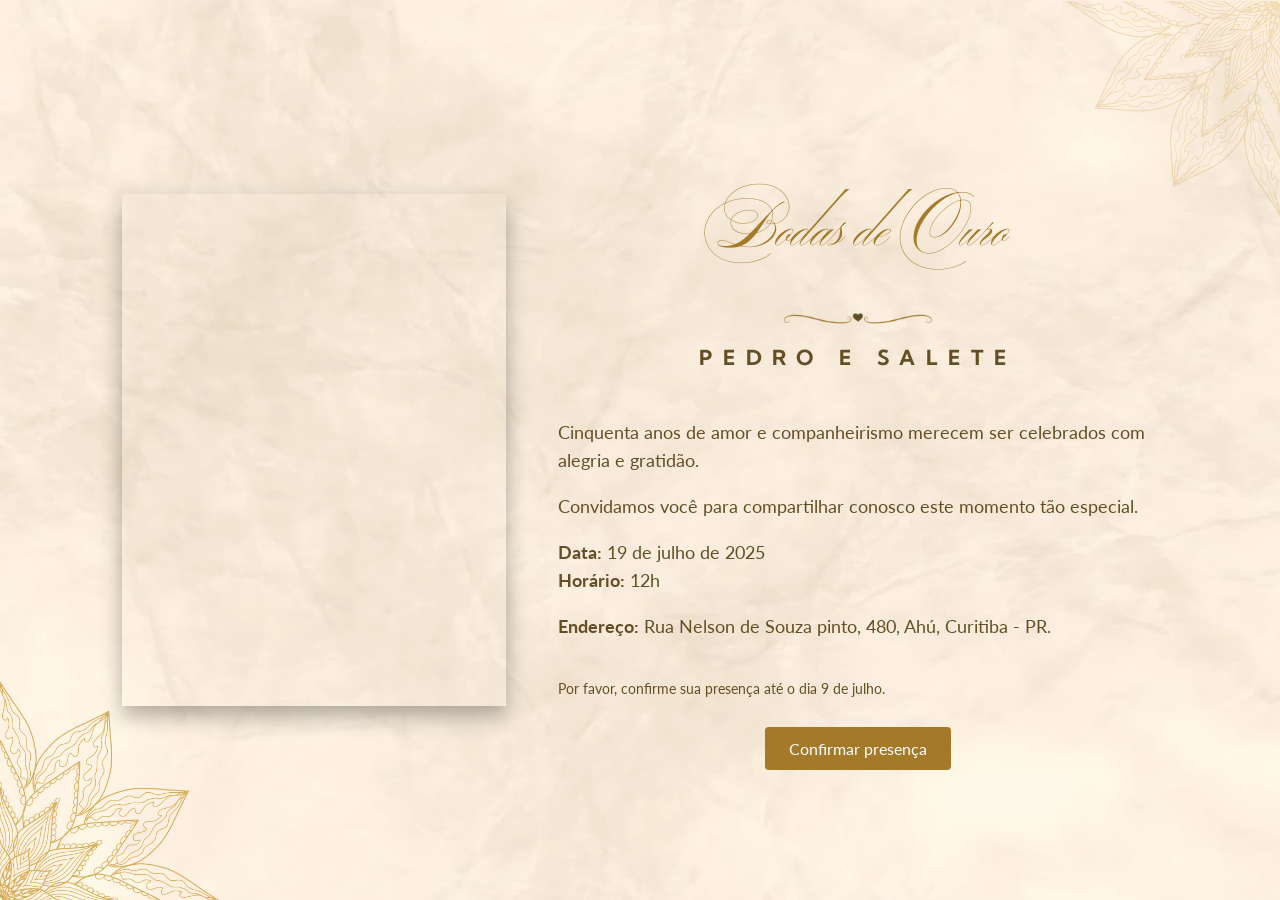
<file: index.html>
<!DOCTYPE html>
<html lang="pt-br">
<head>
  <meta charset="UTF-8" />
  <meta name="viewport" content="width=device-width, initial-scale=1.0" />
  <title>Bodas de Ouro | Pedro e Salete</title>
  <link href="https://fonts.googleapis.com/css2?family=Ballet&family=Kumbh+Sans:wght@400;700&family=Lato:wght@400;700&display=swap" rel="stylesheet">
  <style>
    body {
      margin: 0;
      padding: 0;
      font-family: 'Lato', sans-serif;
      background-image: url('Cópia de brand.jpg');
      background-size: cover;
      background-position: center;
      background-attachment: fixed;
      background-repeat: no-repeat;
      color: #644F25;
      overflow-x: hidden;
    }

    .container {
      display: flex;
      flex-direction: row;
      justify-content: center;
      align-items: center;
      min-height: 100vh;
      padding: 4vw;
      gap: 4vw;
      flex-wrap: wrap;
      box-sizing: border-box;
      opacity: 0;
      transform: translateY(20px);
      animation: fadeInUp 1s ease-out forwards;
    }

    @keyframes fadeInUp {
      to {
        opacity: 1;
        transform: translateY(0);
      }
    }

    .video-wrapper {
      display: flex;
      align-items: center;
      justify-content: center;
      width: 30vw;
      max-width: 400px;
      aspect-ratio: 3/4;
      box-shadow: 0 10px 20px rgba(0, 0, 0, 0.3);
    }

    video {
      width: 100%;
      height: 100%;
      object-fit: cover;
      display: block;
    }

    .text-content {
      flex: 1;
      max-width: 600px;
      display: flex;
      flex-direction: column;
      align-items: center;
      text-align: left;
    }

    h1 {
      font-family: 'Ballet', cursive;
      font-size: 4em;
      color: #A47A29;
      margin-bottom: 0.2em;
      text-align: center;
      white-space: nowrap;
    }

    .line-decor {
      margin: 0.2em auto 1em;
      width: 150px;
    }

    h2 {
      font-family: 'Kumbh Sans', sans-serif;
      letter-spacing: 0.5em;
      font-size: 1.3em;
      margin-top: 0;
      margin-bottom: 1.5em;
      text-align: center;
      color: #644F25;
    }

    .invitation-text {
      width: 100%;
      font-size: 1.1em;
      line-height: 1.6em;
    }

    .confirmation-note {
      margin-top: 1.5em;
      font-size: 0.9em;
      text-align: left;
      width: 100%;
      align-self: flex-start;
    }

    .button {
      margin-top: 1em;
      background-color: #A47A29;
      color: white;
      padding: 12px 24px;
      border: none;
      border-radius: 4px;
      font-size: 1em;
      text-decoration: none;
      cursor: pointer;
      font-family: 'Lato', sans-serif;
      transition: background 0.3s ease;
    }

    .button:hover {
      background-color: #916621;
    }

    .arabesco-top {
      position: absolute;
      top: 0;
      right: 0;
      width: 220px;
    }

    .arabesco-bottom {
      position: absolute;
      bottom: 0;
      left: 0;
      width: 220px;
    }

    @media (max-width: 768px) {
      .container {
        flex-direction: column;
        padding: 6vw;
        text-align: center;
      }

      .video-wrapper {
        width: 100%;
        max-width: none;
        aspect-ratio: auto;
      }

      .text-content {
        align-items: flex-start;
        text-align: left;
      }

      h1, h2 {
        text-align: center;
        width: 100%;
      }

      h1 {
        white-space: normal;
        font-size: 2.8em;
      }

      .line-decor {
        margin: 0.5em auto;
      }

      .arabesco-top,
      .arabesco-bottom {
        width: 140px;
      }
    }
  </style>
</head>
<body>
  <img src="arabesco canto superior direito.png" class="arabesco-top" alt="arabesco topo">
  <img src="arabesco canto inferior esquerdo.png" class="arabesco-bottom" alt="arabesco inferior">

  <div class="container">
    <div class="video-wrapper">
      <video id="videoConvite" muted playsinline></video>
    </div>
    <div class="text-content">
      <h1>Bodas de Ouro</h1>
      <img src="arabesco_linha.png" alt="linha decorativa" class="line-decor" />
      <h2>PEDRO E SALETE</h2>
      <div class="invitation-text">
        <p>Cinquenta anos de amor e companheirismo merecem ser celebrados com alegria e gratidão.</p>
        <p>Convidamos você para compartilhar conosco este momento tão especial.</p>
        <p><strong>Data:</strong> 19 de julho de 2025<br><strong>Horário:</strong> 12h</p>
         <p><strong>Endereço:</strong> Rua Nelson de Souza pinto, 480, Ahú, Curitiba - PR.</p>
      </div>
      <p class="confirmation-note">Por favor, confirme sua presença até o dia 9 de julho.</p>
      <a class="button" href="https://forms.gle/vi119DK1whv8rFWt9" target="_blank" rel="noopener noreferrer">Confirmar presença</a>
    </div>
  </div>

  <script>
    const video = document.getElementById('videoConvite');
    video.src = 'video_loopado.mp4';

    let pauseDuration = 3000;

    const playWithPause = () => {
      setTimeout(() => {
        video.play();
      }, pauseDuration);
    };

    video.addEventListener('ended', () => {
      setTimeout(() => {
        video.currentTime = 0;
        video.play();
      }, pauseDuration);
    });

    window.addEventListener('load', () => {
      video.load();
      playWithPause();
    });
  </script>
</body>
</html>
</file>
